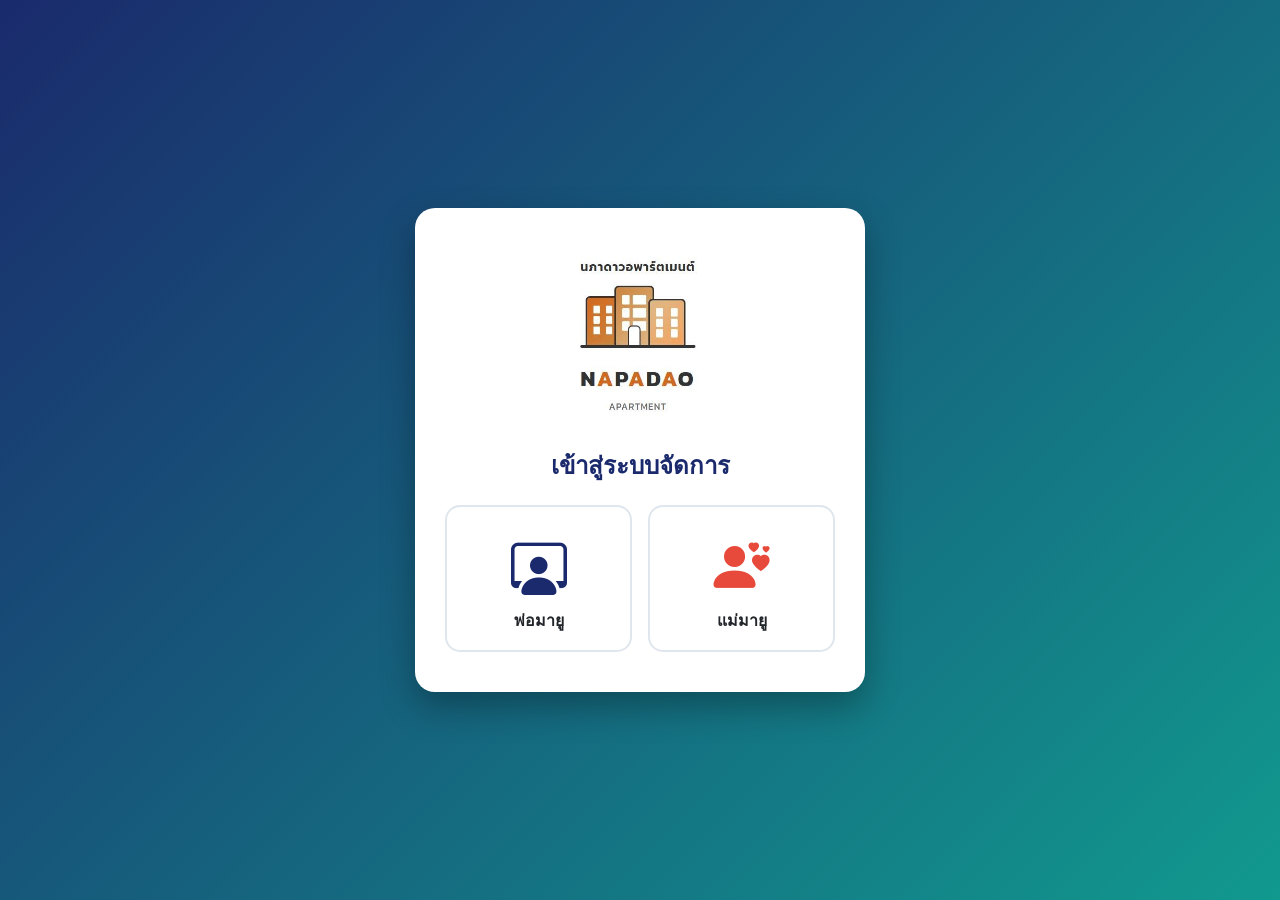
<file: index.html>
<!DOCTYPE html>
<html lang="th">
<head>
  <meta charset="UTF-8">
  <meta name="viewport" content="width=device-width, initial-scale=1.0">
  <title>เข้าสู่ระบบ - นภาดาวอพาร์ตเมนต์</title>
  <link href="https://cdn.jsdelivr.net/npm/bootstrap@5.3.0/dist/css/bootstrap.min.css" rel="stylesheet">
  <link rel="stylesheet" href="https://cdn.jsdelivr.net/npm/bootstrap-icons@1.10.5/font/bootstrap-icons.css">
  <style>
    /* พื้นหลังไล่สีหรูหรา */
    body { background: linear-gradient(135deg, #1a2a6c, #11998e); height: 100vh; display: flex; align-items: center; justify-content: center; font-family: 'Segoe UI', Tahoma, Geneva, Verdana, sans-serif; margin: 0; overflow: hidden; }
    
    /* กล่อง Login */
    .login-card { background: #ffffff; border-radius: 20px; box-shadow: 0 15px 35px rgba(0,0,0,0.3); padding: 40px 30px; width: 90%; max-width: 450px; text-align: center; }
    .logo-img { max-width: 160px; margin-bottom: 25px; }
    
    /* กล่องเลือกผู้ใช้งาน */
    .profile-box { border: 2px solid #e0e6ed; border-radius: 15px; padding: 20px 10px; cursor: pointer; transition: 0.3s; background: #fff; }
    .profile-box:hover { border-color: #11998e; background: #f8fbfd; transform: translateY(-3px); }
    .profile-box.active { border-color: #1a2a6c; background: #e8f0fe; box-shadow: 0 5px 15px rgba(26, 42, 108, 0.15); }
    .profile-icon { font-size: 3.5rem; color: #1a2a6c; margin-bottom: 10px; }
    
    /* ส่วนกรอกรหัสผ่าน (ซ่อนไว้ก่อน) */
    .password-section { display: none; margin-top: 25px; animation: fadeIn 0.4s ease-out; }
    @keyframes fadeIn { from { opacity: 0; transform: translateY(-10px); } to { opacity: 1; transform: translateY(0); } }
    .form-control-lg { border-radius: 12px; text-align: center; letter-spacing: 10px; font-size: 1.8rem; border: 2px solid #e0e6ed; }
    .form-control-lg:focus { border-color: #1a2a6c; box-shadow: none; }
    .btn-login { background: linear-gradient(90deg, #1a2a6c, #11998e); border: none; font-weight: bold; font-size: 1.1rem; padding: 12px; transition: 0.3s; }
    .btn-login:hover { transform: translateY(-2px); box-shadow: 0 5px 15px rgba(17, 153, 142, 0.4); }
  </style>
</head>
<body>
  <div class="login-card">
    <img src="images/logo.png" alt="Napadaw Logo" class="logo-img" onerror="this.src='https://via.placeholder.com/150?text=LOGO'">
    
    <h4 class="fw-bold mb-4" style="color: #1a2a6c;">เข้าสู่ระบบจัดการ</h4>
    
    <div class="row g-3" id="profileSelection">
      <div class="col-6">
        <div class="profile-box" onclick="selectProfile('พ่อมายู', this)">
          <i class="bi bi-person-workspace profile-icon"></i>
          <h6 class="fw-bold mb-0 text-dark">พ่อมายู</h6>
        </div>
      </div>
      <div class="col-6">
        <div class="profile-box" onclick="selectProfile('แม่มายู', this)">
          <i class="bi bi-person-hearts profile-icon" style="color: #e74a3b;"></i>
          <h6 class="fw-bold mb-0 text-dark">แม่มายู</h6>
        </div>
      </div>
    </div>

    <div class="password-section" id="passwordSection">
      <h6 class="text-muted mb-3" style="font-size: 0.9rem;">ผู้ดูแลระบบ: <span id="selectedName" class="fw-bold text-dark fs-5"></span></h6>
      <input type="password" class="form-control form-control-lg mb-4" id="pinInput" placeholder="••••" onkeypress="handleEnter(event)" maxlength="4" inputmode="numeric">
      
      <button class="btn btn-primary w-100 rounded-pill btn-login" onclick="login()">เข้าสู่ระบบ</button>
      <button class="btn btn-link text-muted mt-3" style="font-size: 0.85rem; text-decoration: none;" onclick="resetSelection()"><i class="bi bi-arrow-left"></i> กลับไปเลือกผู้ใช้</button>
    </div>
  </div>

  <script>
    // ฐานข้อมูลรหัสผ่าน (เป็น String ตามที่ขอครับ)
    const users = { "พ่อมายู": "1591", "แม่มายู": "0723" };
    let currentUser = "";

    function selectProfile(name, element) {
      currentUser = name;
      document.getElementById('selectedName').innerText = name;
      document.getElementById('profileSelection').style.display = 'none';
      document.getElementById('passwordSection').style.display = 'block';
      document.getElementById('pinInput').value = '';
      setTimeout(() => document.getElementById('pinInput').focus(), 100);
    }

    function resetSelection() {
      currentUser = "";
      document.getElementById('profileSelection').style.display = 'flex';
      document.getElementById('passwordSection').style.display = 'none';
    }

    function handleEnter(e) {
      if (e.key === 'Enter') login();
    }

    function login() {
      const pin = document.getElementById('pinInput').value.trim();
      if (users[currentUser] === pin) {
        // บันทึกสถานะการล็อกอินลงในเครื่อง
        localStorage.setItem("napadaw_admin", currentUser);
        // เด้งไปหน้า Dashboard 
        window.location.href = "dashboard.html";
      } else {
        alert("❌ รหัสผ่านไม่ถูกต้อง กรุณาลองใหม่");
        document.getElementById('pinInput').value = '';
        document.getElementById('pinInput').focus();
      }
    }

    // ระบบป้องกัน: ถ้าล็อกอินค้างไว้อยู่แล้ว ให้ข้ามหน้านี้ไป Dashboard เลย
    if (localStorage.getItem("napadaw_admin")) {
      window.location.href = "dashboard.html";
    }
  </script>
</body>
</html>
</file>
<file: css/style.css>
body { height: 100vh; overflow: hidden; background-color: #f4f7fa; font-family: 'Segoe UI', Tahoma, Geneva, Verdana, sans-serif; display: flex; margin: 0; }
.sidebar { width: 260px; background: linear-gradient(180deg, #1a2a6c 0%, #11998e 100%); color: white; display: flex; flex-direction: column; flex-shrink: 0; z-index: 1050; transition: all 0.3s ease-in-out; }
.sidebar-header { padding: 25px 20px; font-weight: bold; border-bottom: 1px solid rgba(255,255,255,0.1); font-size: 1.05rem; }
.menu-container { flex-grow: 1; padding: 20px 10px; overflow-y: auto; }
.sidebar a { padding: 12px 20px; color: rgba(255,255,255,0.85); text-decoration: none; border-radius: 8px; margin-bottom: 5px; display: flex; align-items: center; font-size: 0.95rem; cursor: pointer; transition: 0.2s; }
.sidebar a:hover, .sidebar a.active { background: rgba(255,255,255,0.2); color: #fff; font-weight: bold; }
.sidebar a i { margin-right: 15px; font-size: 1.2rem; width: 20px; text-align: center; }
.logout-btn { background: rgba(255,0,0,0.2); margin: 15px; text-align: center; justify-content: center; border-radius: 8px; padding: 10px; cursor: pointer; color: white; text-decoration: none;}
.main-wrapper { flex-grow: 1; display: flex; flex-direction: column; width: calc(100% - 260px); transition: all 0.3s; }
.topbar { background: #fff; padding: 15px 20px; display: flex; justify-content: space-between; align-items: center; box-shadow: 0 2px 5px rgba(0,0,0,0.02); z-index: 10; }
.main-content { padding: 20px; overflow-y: auto; flex-grow: 1; }
.btn-toggle-menu { display: none; background: transparent; border: none; font-size: 1.5rem; color: #1a2a6c; margin-right: 15px; }
.sidebar-overlay { display: none; position: fixed; top: 0; left: 0; right: 0; bottom: 0; background: rgba(0,0,0,0.5); z-index: 1040; }

@media (max-width: 991px) {
  .sidebar { position: fixed; left: -260px; top: 0; bottom: 0; }
  .sidebar.show { left: 0; }
  .main-wrapper { width: 100%; }
  .btn-toggle-menu { display: inline-block; }
  .sidebar-overlay.show { display: block; }
  .main-content { padding: 15px; }
  h4#pageTitle { font-size: 1.15rem; }
}
</file>
